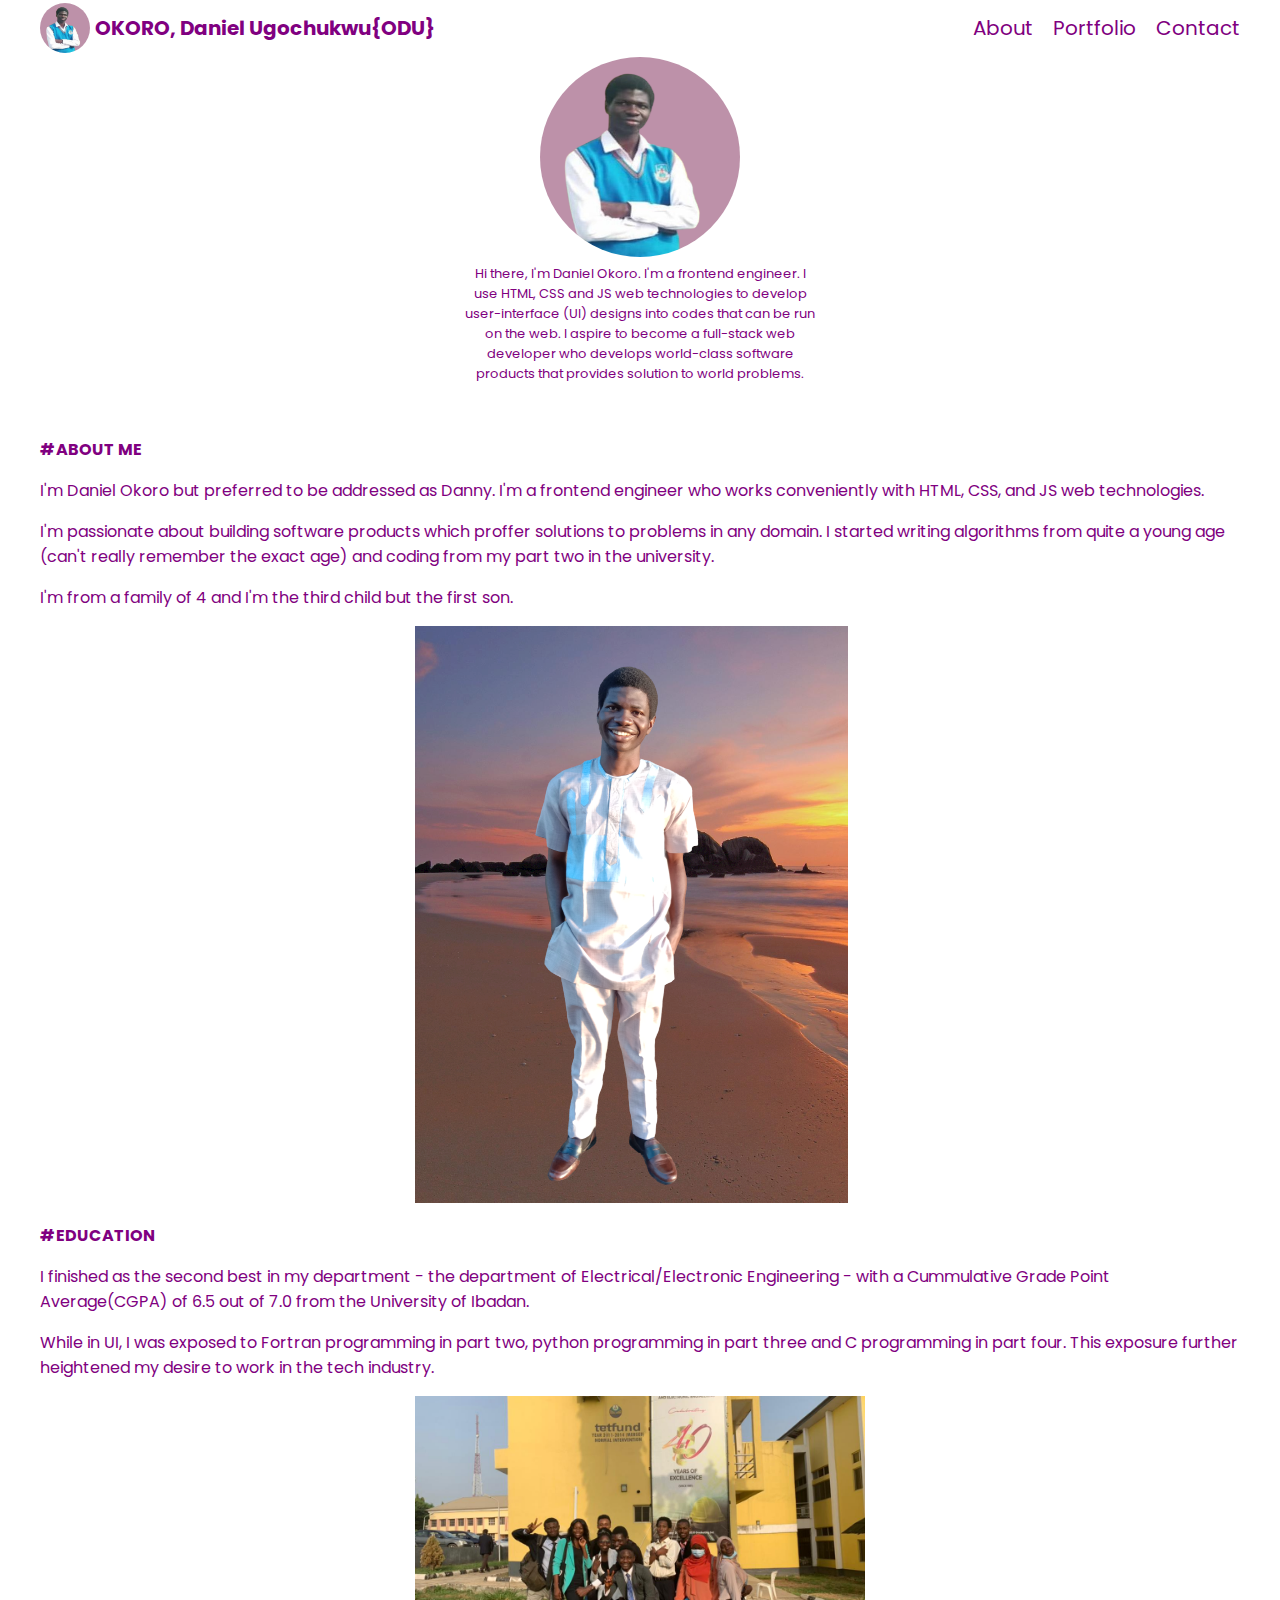
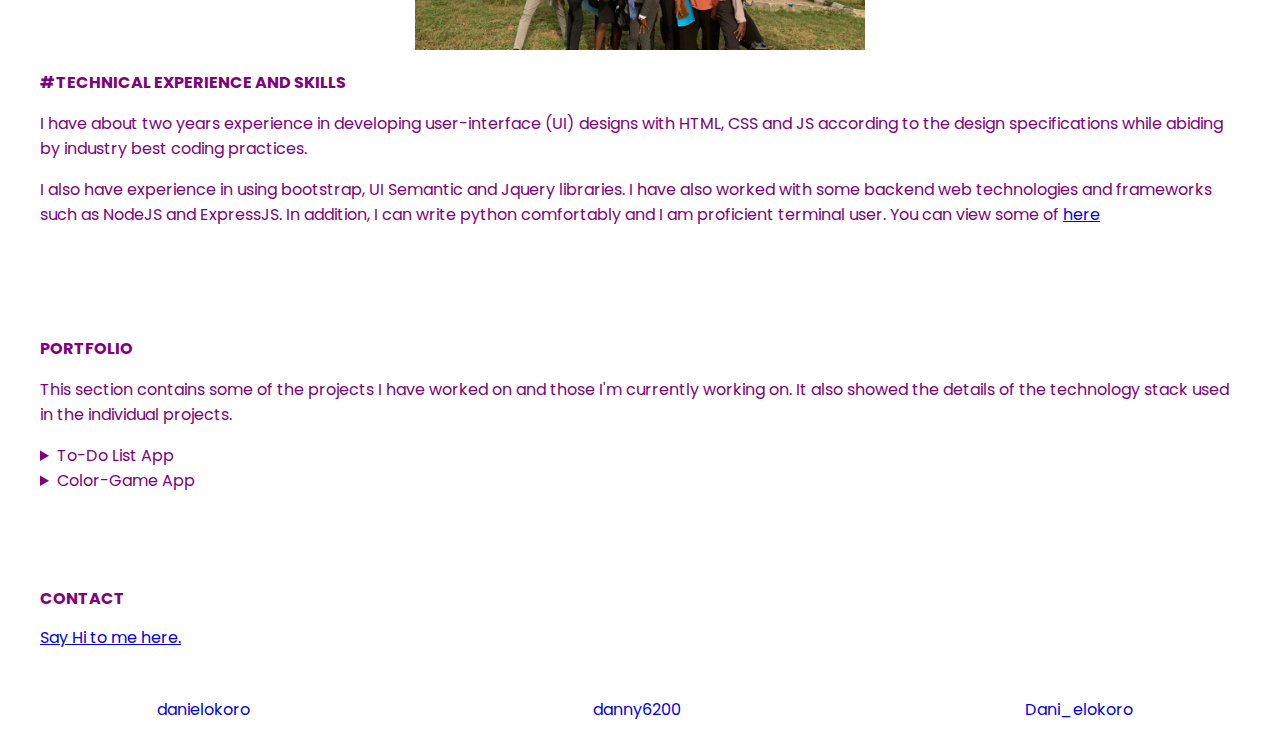
<file: Bincom-dev test/index.html>
<!DOCTYPE html>
<html lang="en">
<head>
    <meta charset="UTF-8">
    <meta http-equiv="X-UA-Compatible" content="IE=edge">
    <meta name="viewport" content="width=device-width, initial-scale=1.0">
    <title>Daniel Okoro's CV</title>
    <link rel="stylesheet" href="https://cdnjs.cloudflare.com/ajax/libs/font-awesome/6.4.0/css/all.min.css" integrity="sha512-iecdLmaskl7CVkqkXNQ/ZH/XLlvWZOJyj7Yy7tcenmpD1ypASozpmT/E0iPtmFIB46ZmdtAc9eNBvH0H/ZpiBw==" crossorigin="anonymous" referrerpolicy="no-referrer" />
    <link rel="preconnect" href="https://fonts.googleapis.com">
    <link rel="preconnect" href="https://fonts.gstatic.com" crossorigin>
    <link href="https://fonts.googleapis.com/css2?family=Poppins:wght@400;500;600;700&display=swap" rel="stylesheet">
    <link rel="stylesheet" href="./assets/css/style.css">
</head>
<body>
    <!-- Header Section -->
    <header>
        <nav class="navbar">
            <div class="navbar-left">
                <img src="./images/nav_img (1).png" alt="This is an image of me">
                <h1>OKORO, Daniel Ugochukwu{ODU}</h1>
            </div>
            
            <nav class="navlinks">
                <li><a href="./index.html#About">About</a></li>
                <li><a href="./index.html#Portfolio">Portfolio</a></li>
                <li><a href="./index.html#Contact">Contact</a></li>
            </nav>
        </nav>
        
    </header>

    <!-- Main Section -->
    <main>
        <figure>
            <img src="./images/nav_img (1).png" alt="This is a full picture of myself.">
        </figure>
        

        <p>Hi there, I'm Daniel Okoro. I'm a frontend engineer. I use HTML, CSS and JS web technologies to 
           develop user-interface (UI) designs into codes that can be run on the web. I aspire to become a full-stack web developer who develops world-class software products that provides solution to world problems.  
        </p>
    </main>

    <!-- About Section -->
    <section id="About">
        <h2>#ABOUT ME</h2>
        <article id="me">
            <p>I'm Daniel Okoro but preferred to be addressed as Danny. I'm a frontend engineer who works conveniently with HTML, CSS, and JS web technologies.</p>
            
            <p>I'm passionate about building software products which proffer solutions to problems in any domain. I started writing algorithms from quite a young age (can't really remember the exact age) and coding from my part two in the university.</p>

            <p>I'm from a family of 4 and I'm the third child but the first son.</p>
           
        </article>

        <div class="full-img">
            <img src="./images/fulpix-removebg-preview.png" alt="This is a full image of me">
        </div>

        <h2>#EDUCATION</h2>
        <article>
            <p>I finished as the second best in my department - the department of Electrical/Electronic Engineering - with a Cummulative Grade Point Average(CGPA) of 6.5 out of 7.0 from the University of Ibadan.</p>

            <p>While in UI, I was exposed to Fortran programming in part two, python programming in part three and C programming in part four. This exposure further heightened my desire to work in the tech industry.</p>
        </article>

        <div class="sch-img">
            <img src="./images/school.jpg" alt="This is an image of some of my friends in school after our final defense">
        </div>

        <h2>#TECHNICAL EXPERIENCE AND SKILLS</h2>
        <article>
            <p>I have about two years experience in developing user-interface (UI) designs with HTML, CSS and JS according to the design specifications while abiding by industry best coding practices.</p>

            <p>I also have experience in using bootstrap, UI Semantic and Jquery libraries. I have also worked with some backend web technologies and frameworks such as NodeJS and ExpressJS. In addition, I can write python comfortably and I am proficient terminal user. You can view some of <a href="./index.html#Portfolio">here</a></p>
        </article>
    </section>

    <!-- Portfolio Section -->
    <section id="Portfolio">
        <h2>PORTFOLIO</h2>
        <p>This section contains some of the projects I have worked on and those I'm currently working on. It also showed the details of the technology stack used in the individual projects.</p>

        <details>
            <summary>To-Do List App</summary>
            <p>This app was built using HTML, vanila CSS and JS. The Project was used to display the power and simplicity of Jquery library over the DOM approach. It is an app used to log in one's schedule or task. It has the functionality of striking through a completed todo. It also provide the feature of deleting the task when it is not needed anymore. </p>
        </details>

        <details>
            <summary>Color-Game App</summary>
            <p>This app was built using HTML, vanila CSS and JS. It is a game that randomly creates 6 different square colors while providing an rgb color in text. The player is expected to guess the square color that matches the rgb color code displayed. A correct guess makes all squares assume the rgb color code. A wrong guess keeps the player guessing while fading out the squares of wrong color match chosen by the player.  </p>
        </details>
    </section>

      
   <!-- Contact Section -->
   <section id="Contact">
        <h2>CONTACT</h2>
        <a href="https://www.twitter.com/Dani_elokoro"> Say Hi to me here.</a>
   </section>
   

    <footer class="footer">
        <li><a href="https://www.linkedin.com/in/danielokoro"><i class="fa-brands fa-linkedin-in"></i>danielokoro</a></li>
        <li><a href="https://www.github.com/danny6200"><i class="fa-brands fa-github"></i>danny6200</a></li>
        <li><a href="https://www.twitter.com/Dani_elokoro"><i class="fa-brands fa-twitter"></i>Dani_elokoro</a></li>
    </footer>
    <script src="./assets/js/script.js"></script> 
</body>
</html>
</file>
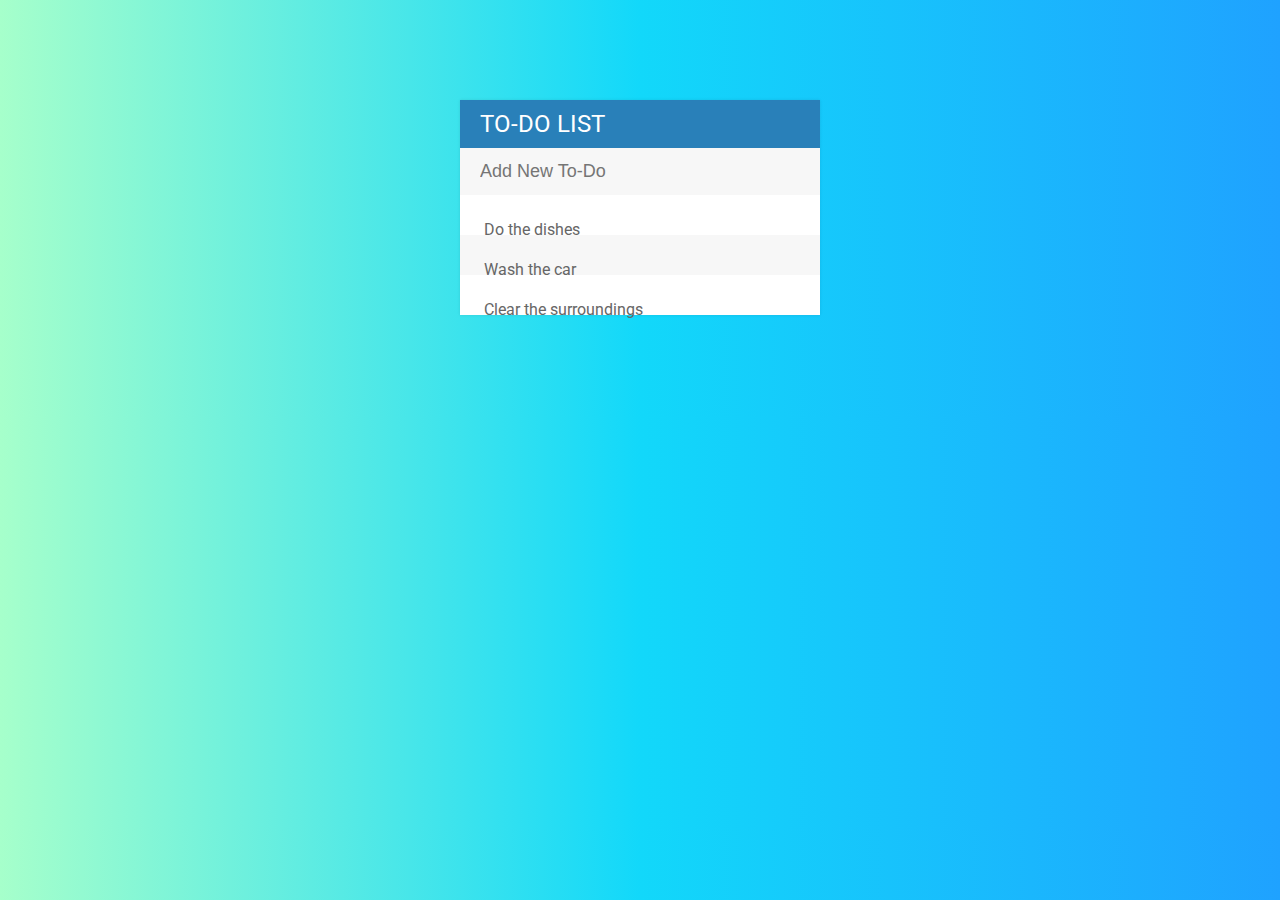
<file: todolist project/index.html>
<!DOCTYPE html>
<html lang="en">
<head>
    <meta charset="UTF-8">
    <meta http-equiv="X-UA-Compatible" content="IE=edge">
    <meta name="viewport" content="width=device-width, initial-scale=1.0">
    <link href="https://fonts.googleapis.com/css2?family=Roboto:wght@400;500;700&display=swap" rel="stylesheet">
    <!--<link rel="stylesheet" href="assets/css/all.min.css">-->
    <link rel="stylesheet" href="https://cdnjs.cloudflare.com/ajax/libs/font-awesome/6.3.0/css/all.min.css" integrity="sha512-SzlrxWUlpfuzQ+pcUCosxcglQRNAq/DZjVsC0lE40xsADsfeQoEypE+enwcOiGjk/bSuGGKHEyjSoQ1zVisanQ==" crossorigin="anonymous" referrerpolicy="no-referrer" />
    <link rel="stylesheet" href="assets/css/style.css">
    <script type="text/javascript" src="assets/js/lib/jquery-3.6.0.min.js"></script>
    
    <title>To-Do List</title>
</head>
<body>
    <div id="container">
        <h1>To-Do List<i class="fa fa-plus"></i></h1>
        <input type="text" placeholder="Add New To-Do">
        <ul>
            <li class="item"><span><i class="fa fa-trash-can"></i></span> Do the dishes </li>
            <li class="item"><span><i class="fa fa-trash-can"></i></span> Wash the car</li>
            <li class="item"><span><i class="fa fa-trash-can"></i></span> Clear the surroundings</li>
        </ul>
    </div>
    <script src="assets/js/script.js"></script>   
</body>
</html>
</file>
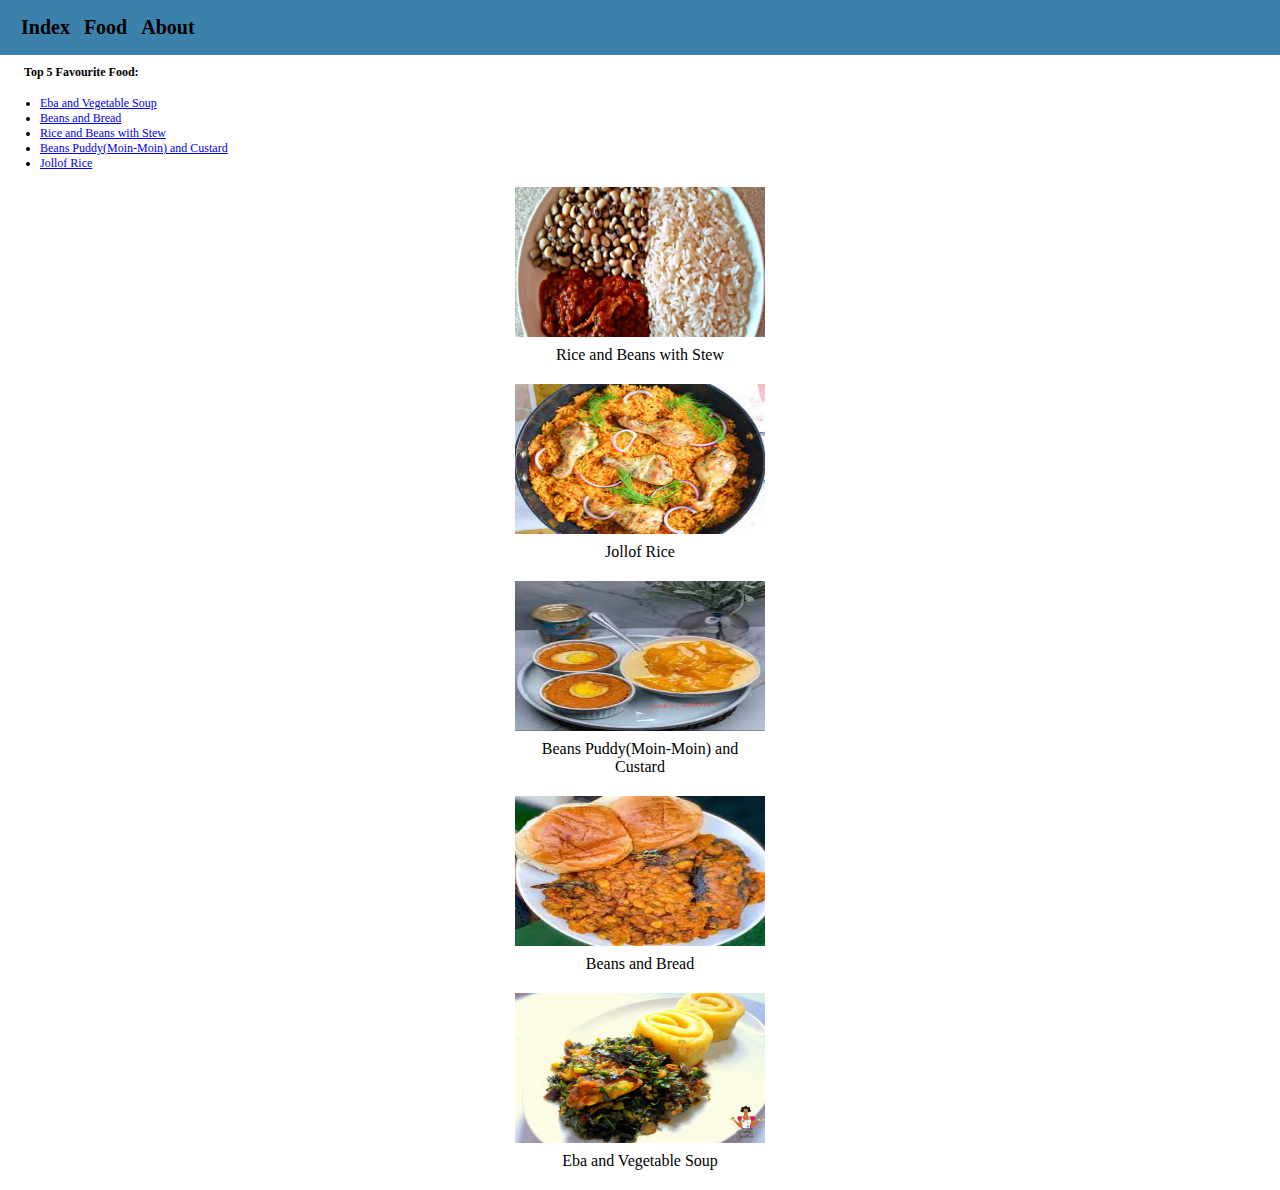
<file: tutorial-projects/simple-html-page/foodgallery.html>
<!DOCTYPE html>
<html lang="en">
<head>
    <meta charset="UTF-8">
    <meta http-equiv="X-UA-Compatible" content="IE=edge">
    <meta name="viewport" content="width=device-width, initial-scale=1.0">
    <title>A Simple HTML Page</title>
    <link rel="stylesheet" href="../css/foodgallery.css">
</head>
<body>
    <!-- Topbar -->
    <div id="topbar">
        <span class="topbar-links">Index</span>
        <span class="topbar-links">Food</span>
        <span class="topbar-links">About</span>
    </div>

    <!-- Food List -->

    <h2 class="food-list-header">Top 5 Favourite Food:</h2>

    <ul>
        <li><a href="./index.html#evs">Eba and Vegetable Soup</a></li>
        <li><a href="./index.html#bb">Beans and Bread</a></li>
        <li><a href="./index.html#rbs">Rice and Beans with Stew</a></li>
        <li><a href="./index.html#bpc">Beans Puddy(Moin-Moin) and Custard</a></li>
        <li><a href="./index.html#jfr">Jollof Rice</a></li>
    </ul>

    <!-- Food-Gallery Section -->
    <div id="container">
        <div id="rbs" class="food-gallery">
            <div class="food-img">
                <img src="./image/rbs.jpg" alt="Rice and Beans with Stew">
            </div>
            <p class="food-title">Rice and Beans with Stew</p>
        </div>
    
    
        <div id="jfr" class="food-gallery">
            <div class="food-img">
                <img src="./image/jfr.jpg" alt="Jollof Rice Image">
            </div>
            <p class="food-title">Jollof Rice</p>
        </div>
    
    
        <div id="bpc" class="food-gallery">
            <div class="food-img">
                <img src="./image/moin-moin and custard.jpg" alt="Beans Puddy(Moin-Moin) and Custard Image">
            </div>
            <p class="food-title">Beans Puddy(Moin-Moin) and Custard</p>
        </div>
    
    
        <div id="bb" class="food-gallery">
            <div class="food-img">
                <img src="./image/bb.jpg" alt=" Beans and Bread Image">
            </div>
            <p class="food-title">Beans and Bread</p>
        </div>
    
    
        <div id="evs" class="food-gallery">
            <div class="food-img">
                <img src="./image/evs.jpg" alt="Eba and Vegetable Soup Image">
            </div>
            <p class="food-title">Eba and Vegetable Soup</p>
        </div>
    </div>


</body>
</html>
</file>
<file: Bincom-dev test/assets/css/style.css>
body {
    margin: 0;
    padding: 0;
    font-family: 'Poppins', sans-serif;;
    color: purple;
}

header {
    padding: 0 40px;
}

.navbar {
    display: flex;
    justify-content: space-between;
    align-items: center;
}

.navbar-left {
    display: flex;
    gap: 5px;
    align-items: center;
}

.navbar-left h1 {
    font-size: 20px;
}

.navbar-left img {
    width: 50px;
    height: 50px;
    border-radius: 50%;
}

.navlinks {
    display: flex;
    gap: 20px;
    align-items: center;
}

.navlinks li {
    list-style: none;
    
}

.navlinks li:hover {
    border-bottom: 1px solid purple;
    transition: 1s linear eas;
}

.navlinks a {
    font-size: 20px;
    text-decoration: none;
    color: purple; 
}

main {
    width: 350px;
    margin: 0 auto;
}

main figure {
    width: 200px;
    margin: 0 auto;
}

main img {
    width: 200px;
    height: 200px;
    border-radius: 50%;
}

main p {
    font-size: 13px;
    text-align: center;
    margin: 0;
}

section {
    padding: 40px;
}

h2 {
    font-size: 16px;
}

.full-img {
    width: 450px;
    margin: 0 auto;
}

.sch-img {
    width: 450px;
    margin: 0 auto;

}

.sch-img img {
    width: 450px;
}

.footer {
    display: flex;
    gap: 40px;
    justify-content: space-around;
    align-items: center;
    height: 40px;
}

.footer li {
    list-style: none;
}

.footer a {
    text-decoration: none;
}

.footer i {
    margin-right: 10px;
}
</file>
<file: todolist project/assets/css/style.css>
body {
    background: #1FA2FF;  /* fallback for old browsers */
    background: -webkit-linear-gradient(to right, #A6FFCB, #12D8FA, #1FA2FF);  /* Chrome 10-25, Safari 5.1-6 */
    background: linear-gradient(to right, #A6FFCB, #12D8FA, #1FA2FF); /* W3C, IE 10+/ Edge, Firefox 16+, Chrome 26+, Opera 12+, Safari 7+ */

    font-family: Roboto;
}

h1 {
    background-color: #2980b9;
    color: white;
    margin: 0;
    padding: 10px 20px;
    text-transform: uppercase;
    font-size: 24px;
    font-weight: normal;
}

ul {
    list-style: none;
    margin: 0;
    padding: 0;
}

li {
    background: #fff;
    height: 40px;
    line-height: 40px;
    color: #666;
}

li:nth-child(2n){
    background: #f7f7f7;
}

li:hover span {
    width: 40px;
    opacity: 1.0;
}

span {
    background: #e74c3c;
    height: 40px;
    margin-right: 20px;
    text-align: center;
    color: white;
    width: 0;
    display: inline-block;
    transition: 0.2s linear;
    opacity: 0;
}

input {
font-size: 18px;
background: #f7f7f7;
padding: 13px 13px 13px 20px;
width: 100%;
box-sizing: border-box;
color: #2980b9;
border: 3px rgba(0,0,0,0);
}

input:focus{
    background: #fff;
    border: 3px solid #2980b9;
    outline: none;
}


.fa-plus {
    float: right;
}

#container {
   width: 360px;
   margin: 100px auto;
   background-color: #f7f7f7;
   box-shadow: 0 0 3px rgba(0,0,0,0.1);
}

.completed {
    color: gray;
    text-decoration: line-through;
}
</file>
<file: tutorial-projects/css/foodgallery.css>
body {
    margin: 0;
    padding: 0;
}

#topbar {
    background-color: rgb(60, 129, 172);
    padding: 16px;
}

.topbar-links {
    padding: 5px;
    font-size: 20px;
    font-weight: bold;
}

h2 {
    font-size: 12px;
    padding-left: 24px;
}

li {
    font-size: 12px;
}

#container {
    margin-top: 80px;
    max-width: 250px;
    margin: 0 auto;
}

.food-gallery {
    margin-bottom: 20px;
}


.food-img img {
    width: 250px;
    height: 150px;
    /* display: block; */
}

.food-title {
    text-align: center;
    margin: 5px;
}
</file>
